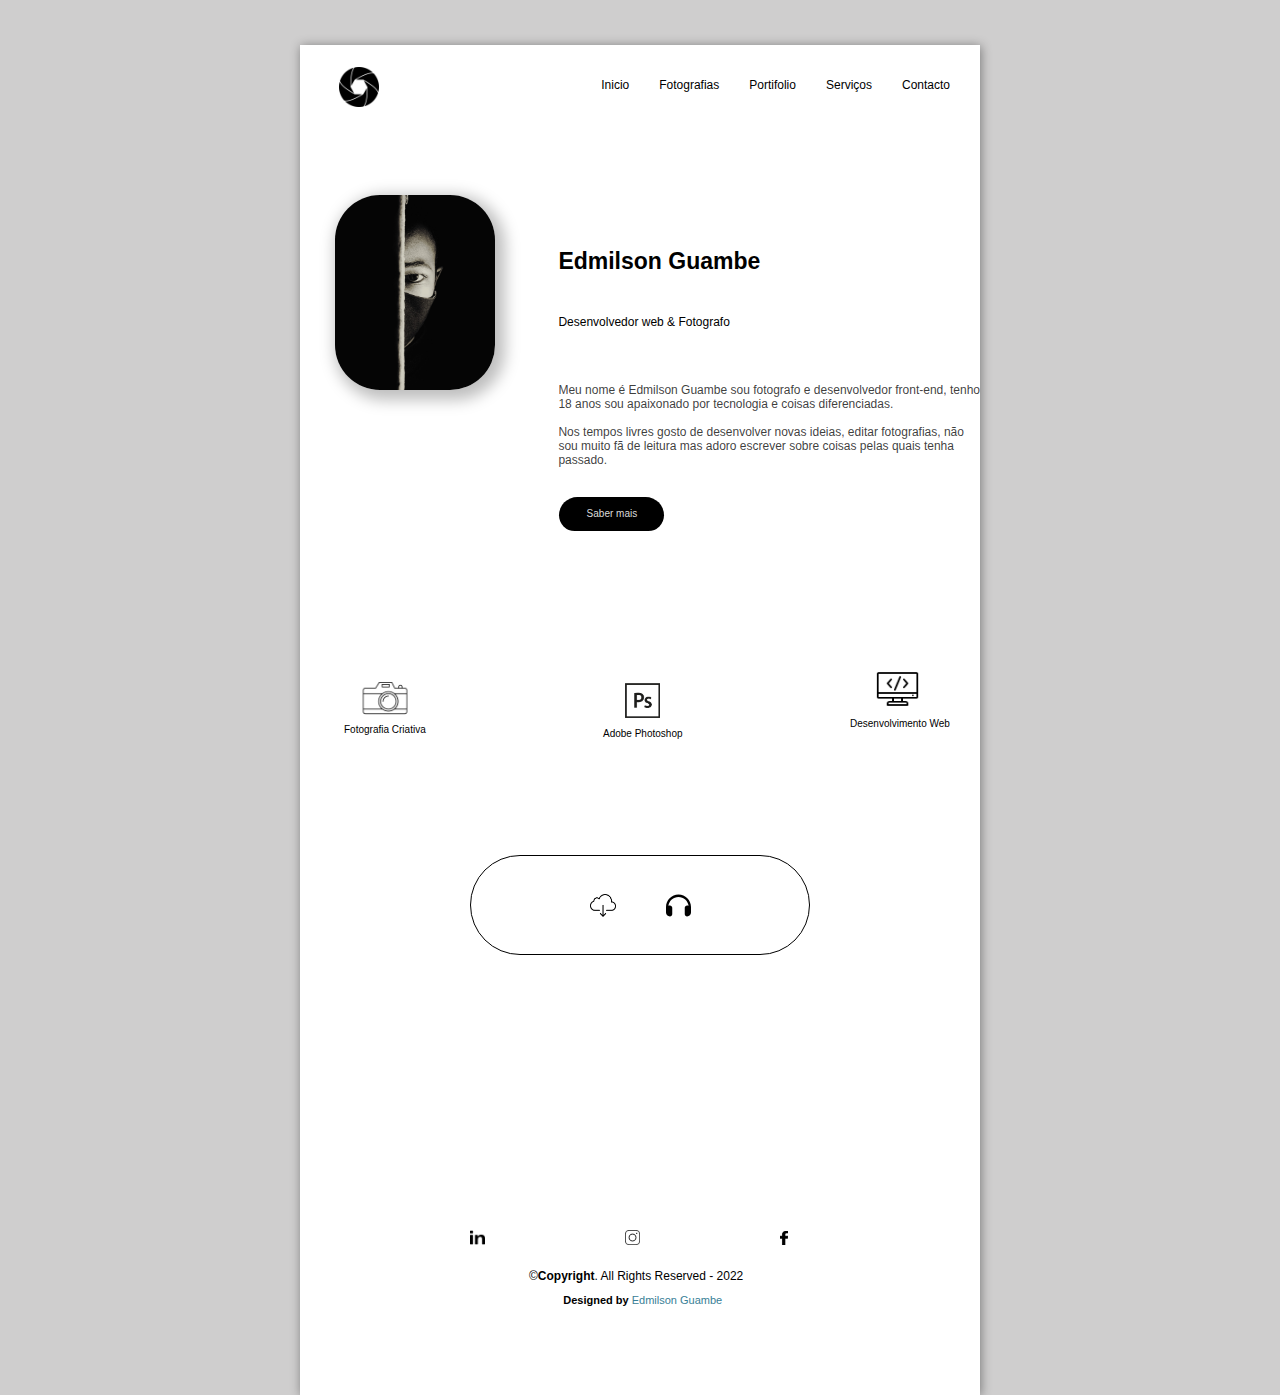
<file: index.html>
<!DOCTYPE html>
<html lang="pt-br">

<head>
    <meta charset="UTF-8">
    <meta http-equiv="X-UA-Compatible" content="IE=edge">
    <meta name="viewport" content="width=device-width, initial-scale=1.0">
    <title>Out zone</title>
    <link rel="stylesheet" href="css/style.css">
    <link rel="shortcut icon" href="./img/programmer.png" type="image/x-icon">
</head>

<body>
    <div class="box">
        <!--MENU-->
        <div class="navbar">
            <nav>
                <img class="img" src="./img/logo.jpg.png" alt="#">
                <ul>
                    <li><a href="index.html" target="_self"><b>Inicio</b></a></li>
                    <li><a href="pagina 2.html"><b>Fotografias</b></a></li>
                    <li><a href="https://github.com/EdmilsonG" target="_blank"><b>Portifolio</b></a></li>
                    <li><a href="#" target="_blank"><b>Serviços</b></a></li>
                    <li><a href="#" target="_parent"><b>Contacto</b></a></li>
                </ul>

                <div class="menu-icon">
                    <img src="./img/menu.png" alt="" width="35px">
                </div>

            </nav>
        </div>
        <!--END-MENU-->

        <!--CONTENT-->
        <div class="inform">
            <img class="img1" src="./img/pic2.jpg" alt="#" width="160px" height="195px">
            <h1>Edmilson Guambe</h1>
            <span>Desenvolvedor web & Fotografo</span>
            <p>Meu nome é Edmilson Guambe sou fotografo e desenvolvedor front-end, tenho 18 anos sou apaixonado por
                tecnologia e coisas diferenciadas. <br>
                <br> Nos tempos livres gosto de desenvolver novas ideias, editar fotografias,
                não sou muito fã de leitura mas adoro escrever sobre coisas pelas quais tenha passado.
                <a class="more" href="./docs/Curriculum vitae.pdf">Saber mais</a>
        </div>
        <!--END-CONTENT-->

        <!--SKILLS-SECTION-->
        <div class="conteudo">
            <img src="./img/cam.png" alt="" width="60px" height="60px" id="cam">
            <label class="lb1" for="tel">Fotografia Criativa</label>
            <img src="./img/Photoshop.png" alt="" width="35px" height="35px" id="pht">
            <label class="lb2" for="pht">Adobe Photoshop</label>
            <img src="./img/Desk.png" alt="" width="45px" height="40px" id="screen">
            <label class="lb3" for="screen">Desenvolvimento Web</label>
        </div>
        <!--END-SKILLS-SECTION-->
        <div class="links">
            <a href="http://drive.google.com/u?0/uc?id=14VucLKnphXVszXz4wWRcUFIUpsB9QMG&export=download" target="_blank"><img class="link1" src="./img/cloud.png" alt="#"></a>
            <a href="https://on.soundclound.com/tDtVU " target="_blank"><img class="link2" src="./img/headphones.svg" alt="#"></a>
        </div>
        <!--SOCIAL_MEDIAS-->
        <div class="medias">
            <a href="https://www.linkedin.com/in/edmilson-guambe/" target="_blank"><img class="item1" src="./img/linked.png" alt="#"></a>
            <a href="https://www.instagram.com/edmilsonguambe_?gshid=YmyMTA2M2Y=" target="_blank"><img class="item2" src="./img/ig.png.png" alt="#"></a>
            <a href="https://web.facebook.com/=" target="_blank"><img class="item3" src="./img/face.png.png"alt="#"></a>
        </div>
        <!--END_SOCIAL_MEDIAS-->

        <!--COPYRIGHT-->
        <div class="copyright">
            <span class="cp">&copy; <b>Copyright</b>. All Rights Reserved - 2022</span>
            <div class="cr">
                <b>Designed by</b> <a href="#">Edmilson Guambe</a>
            </div>
        </div>
        <!-- END-COPYRIGHT-->
    </div>
    <script src="./JS/menu.js"></script>
</body>

</html>
</file>
<file: css/style.css>
* {
    @import: url('https://fonts.googleapis.com/css2?family=Trochut&display=swap,https://fonts.googleapis.com/css2?family=IM+Fell+Double+Pica+SC&display=swap');
    padding: 0;
    margin: 0;
    box-sizing: border-box;
}

body {
    background-color: #cfcece;
    width: 100vw;
    height: 100vh;
    background-size: cover;
    overflow-x: hidden; /*remove o scroll horizontal*/
}

.box {
    display: block;
    width: 680px;
    height: 150%;
    box-shadow: 1px 1px 10px #00000069;
    background-color: #fff;
    position: relative;
    top: 80%;
    left: 50%;
    right: 50%;
    transform: translate(-50%, -50%);
    overflow: hidden;
    outline: invert;
}
/*DESK MENU*/
.img {
    display: flex;
    align-items: center;
    justify-content: center;
    padding: 5px;
    width: 50px;
    height: 50px;
    float: right;
    position: absolute;
    left: 5%;
    top: 2px;
}

.navbar {
    position: relative;
    top: 15px;
}

nav .menu-icon {
    display: flex;
    align-items: center;
    justify-content: center;
    cursor: pointer;
    display: none;
}

nav {
    display: flex;
    align-items: center;
    height: 50px;
    float: right;
}

nav ul {
    display: flex;
    list-style: none;
    align-items: center;
    justify-content: space-between;
}

nav ul li  {
    position: relative;
    right: 15px;
    padding: 5px;
    margin: 10px;
    overflow: hidden;
    outline: invert;
}
nav ul li a{
    text-decoration: none;
    color: #000;
    font-family: 'Trebuchet MS', 'Lucida Sans Unicode', 'Lucida Grande', 'Lucida Sans', Arial, sans-serif;
    font-weight:200;
    font-size: 12px;
}

nav ul a::after {
    content: '';
    background: #000a;
    height: 3px;
    display: block;
    width: 0%;
    transition: 0.5s;
}

nav ul a:hover::after {
    width: 100%;
}

/*CONTEUDO PRINCIPAl*/
.img1 {
    position: absolute;
    top: 150px;
    left: 35px;
    border-radius: 45px;    box-shadow: 5px 5px 15px 5px #00000042;
}

h1 {
    display: block;
    font-size: 23px;
    font-family: 'Franklin Gothic Medium', 'Arial Narrow', Arial, sans-serif;
    position: absolute;
    top: 15%;
    left: 38%;
}

span {
    display: flex;
    position: absolute;
    top: 20%;
    left: 38%;
    font-size: 12px;
    font-family: 'Trebuchet MS', 'Lucida Sans Unicode', 'Lucida Grande', 'Lucida Sans', Arial, sans-serif;

}

p {
    display: block;
    position: absolute;
    top: 25%;
    left: 38%;
    font-size: 12px;
    font-family: 'Trebuchet MS', 'Lucida Sans Unicode', 'Lucida Grande', 'Lucida Sans', Arial, sans-serif;
    color: #000000c5;
}

.more {
    display: flex;
    justify-content: center;
    align-items: center;
    position: relative;
    top: 30px;
    left: 1px;
    font-size: 10px;
    font-family: 'Trebuchet MS', 'Lucida Sans Unicode', 'Lucida Grande', 'Lucida Sans', Arial, sans-serif;
    text-decoration: none;
    color: #ffffffdc;
    background-color: #000000;
    border: none;
    border-radius:35px 35px 30px 30px;
    width: 105px;
    height: 34px;
}

.more:hover {
    content: '';
    background: #000000de;
    transition: 0.5s ease-in-out;
    padding: 4px;
}
/*HABILIDADES ADICIONAIS*/
.conteudo {
    display: block;
    width: 100%;
    height: auto;
    align-items: center;
    justify-content: center;
    position: relative;
    top: 45%;
    left: 60px;
}

#cam {
    display: flexbox;
    margin-right: 30px;
    padding: 0px;
    justify-content: space-between;
    position: relative;
    top: 15px;
    right: 5px;
}

#pht {
    display: flexbox;
    margin-right: 45px;
    padding: 0px;
    justify-content: space-between;
    position: relative;
    top:5px;
    left: 55px;
}

#screen {
    display: flexbox;
    margin-right: 45px;
    padding: 0px;
    justify-content: space-between;
    position: absolute;
    top: 25%;
    left: 515px;
}

.lb1 {
    align-items: center;
    justify-content: space-between;
    padding: 15px;
    position: relative;
    top: 20px;
    right: 125px;
    font-family: 'Franklin Gothic Medium', 'Arial Narrow', Arial, sans-serif;
    font-size: 10px;
    font-weight: 200;
}

.lb2 {
    align-items: center;
    justify-content: space-between;
    padding: 10px;
    position: absolute;
    top: 65px;
    left:233px;
    font-family: 'Franklin Gothic Medium', 'Arial Narrow', Arial, sans-serif;
    font-size: 10px;
    font-weight: 200;
}

.lb3 {
    align-items: center;
    justify-content: space-between;
    padding: 15px;
    position: absolute;
    top: 50px;
    left: 475px;
    font-family: 'Franklin Gothic Medium', 'Arial Narrow', Arial, sans-serif;
    font-size: 10px;
    font-weight: 200;
}
/*LINKS PARA FILME E MUSICA*/
.links{
   display: flex;
   align-items: center;
   justify-content: center;
   position:absolute;
   top: 60%;
   left: 25%;
   width: 50%;
   height: 100px;
   border: 1px solid #000;
   border-radius: 150px;
}
.link1{
    display: block;
    justify-content: space-between;
    padding: 0px;
    margin: 25px;
    width: 26px;
    height: 23px;
}
.link1:hover{
    content: '';
    transition: 0.5s ease-in-out;
    border-radius: 5px;
    padding: 2px;
    margin: 35px;
 }
.link2{
    display: block;
    justify-content: space-between;
    padding: 0px;
    margin: 25px;
    width:25px;
    height: 25px;
}
.link2:hover{
    content: '';
    transition: 0.5s ease-in-out;
    border-radius: 5px;
    padding: 2px;
    margin: 35px;
 }
/*MIDIAS*/
.medias {
    position: relative;
    top: 83%;
    left: 15%;
}

.item1 {
    width: 15px;
    height: 15px;
    position: relative;
    top: 60%;
    left: 10%;
}
.item1:hover{
    content: '';
    transition: 0.5s ease-in-out;
    padding: 1px;
 }

.item2 {
    width: 15px;
    height: 15px;
    position: relative;
    top: 60%;
    left: 30%;
}
.item2:hover{
    content: '';
    transition: 0.5s ease-in-out;
    padding: 1px;
 }

.item3 {
    width: 8px;
    height: 14px;
    position: relative;
    top: 60%;
    left: 50%;
}
.item3:hover{
    content: '';
    transition: 0.5s ease-in-out;
    padding: 1px;
 }
/*COPYRIGHT*/
.copyright{
    font-family: sans-serif;
    height: 2px;
    display: flex;
    flex-direction: row;
    position: relative;
    top: 83%;
    left: 5%;
}
.cp{
    position: relative;
    top: 20px;
    left: 195px;
    font-size: 12px; 
}
.cr{
    position: relative;
    top: 45px;
    left: 15px;
    font-size: 11px;
}
.cr a{
    text-decoration: none;
    color: #388096;
}
/*RESPONSIVIDADE-/-MOBILE*/
@media (max-width:320px) {
    .box {
        display: block;
        width: 100%;
        height: 150%;
        box-shadow: 1px 1px 10px #00000069;
        background-color: #fff;
        position: relative;
        top: 80%;
        left: 50%;
        right: 50%;
        transform: translate(-50%, -50%);
        overflow: hidden;
        outline: invert;
    }
/*MENU MOBILE*/
.navbar {
    position: relative;
    top: 10px;
}
    nav .menu-icon {
        display: flex;
        align-items: center;
        justify-content: center;
        display: block;
        padding:  50px;
        position: relative;
        left: 25%;
    }

    nav ul {
        position: fixed;
        width: 50%;
        height: 50%;
        top: 0;
        left: 100%;
        display: flex;
        align-items: center;
        flex-direction: column;
        transition: 0.5s ease-in;
        background: #a7a7a7;
    }

    nav ul.active {
        visibility: visible;
    }

    nav ul li a {
        font-size: 11px;
        color: #fff;
    }

/*CONTEUDO PRINCIPAL*/
    .img1 {
        position: absolute;
        top: 110px;
        left: 115px;
        border-radius: 2px;
        box-shadow: 5px 5px 15px 5px #0000005e;
    }

    h1 {
        display: block;
        font-size: 23px;
        font-family: 'Franklin Gothic Medium', 'Arial Narrow', Arial, sans-serif;
        position: absolute;
        margin-top: 45%;
        left: 28%;
    }

    span {
        display: flex;
        position: absolute;
        margin-top: 40%;
        left: 29%;
        font-size: 12px;
        font-family: 'Trebuchet MS', 'Lucida Sans Unicode', 'Lucida Grande', 'Lucida Sans', Arial, sans-serif;

    }

    p {
        display: block;
        padding: 0px 20px;
        position: absolute;
        top: 39%;
        left: 10px;
        font-size: 12px;
        font-family: 'Trebuchet MS', 'Lucida Sans Unicode', 'Lucida Grande', 'Lucida Sans', Arial, sans-serif;
        color: #000000c5;
    }

    .more {
        display: flex;
        justify-content: center;
        align-items: center;
        position: relative;
        top: 35px;
        left: 110px;
        font-size: 10px;
        font-family: 'Trebuchet MS', 'Lucida Sans Unicode', 'Lucida Grande', 'Lucida Sans', Arial, sans-serif;
        text-decoration: none;
        color: #ffffffdc;
        background-color: #000000;
        border: none;
        border-radius:20px 20px 35px 35px;
        width: 105px;
        height: 34px;
    }

    /*HABILIDADES*/
    .conteudo {
        display: flex;
        width: 100vw;
        height: 100px;
        flex-direction: column;
        align-items: center;
        justify-content: center;
        position: relative;
        top: 53%;
        left: 0px;
        overflow: hidden;
        outline: invert;
    }

    #cam {
        display: flex;
        margin-right: 30px;
        padding: 0px;
        justify-content: space-between;
        position: absolute;
        left: 45px;
        top: 15%;
    }

    #pht {
        display: flex;
        margin-right: 45px;
        padding: 0px;
        justify-content: space-between;
        position: absolute;
        left: 175px;
        top: 30%;
    }

    #screen {
        display: flex;
        margin-right: 45px;
        padding: 0px;
        justify-content: space-between;
        position: absolute;
        top: 30%;
        left: 290px;
    }


    .lb1 {
        align-items: center;
        justify-content: space-between;
        padding: 15px;
        position: relative;
        top: 50px;
        right: 115px;
        font-family: 'Franklin Gothic Medium', 'Arial Narrow', Arial, sans-serif;
        font-size: 10px;

    }

    .lb2 {
        align-items: center;
        justify-content: space-between;
        padding: 15px;
        position: relative;
        top: 10px;
        left:5px;
        font-family: 'Franklin Gothic Medium', 'Arial Narrow', Arial, sans-serif;
        font-size: 10px;

    }

    .lb3 {
        align-items: center;
        justify-content: space-between;
        padding: 15px;
        position: absolute;
        top: 60px;
        left: 260px;
        font-family: 'Franklin Gothic Medium', 'Arial Narrow', Arial, sans-serif;
        font-size: 10px;

    }

    /*LINKS PARA FILME E MUSICA*/
.links{
    display: flex;
    align-items: center;
    justify-content: center;
    flex-direction: column;
    position:absolute;
    top: 69%;
    left: 42%;
    width: 20%;
    height: 170px;
    border: 1px solid #000;
    border-radius:150px ;
 }

 .link1{
     display: block;
     justify-content: space-between;
     padding: 0px;
     margin: 35px;
     width: 26px;
     height: 23px;
 }
 .link1:hover{
    content: '';
    transition: 0.5s;
    border-radius: 5px;
    padding: 2px;
    margin: 35px;
 }
 .link2{
     display: block;
     justify-content: space-between;
     padding: 0px;
     margin: 35px;
     width:25px;
     height: 25px;
 }
 .link2:hover{
    content: '';
    transition: 0.1s;
    border-radius: 5px;
    padding: 2px;
    margin: 35px;
 }
    /*MIDIAS SOCIAIS*/
    .medias {
        position: relative;
        top: 76%;
        left: 15%;
    }

    .item1 {
        width: 15px;
        height: 15px;
        position: relative;
        top: 60%;
        left: 10%;
    }

    .item2 {
        width: 15px;
        height: 15px;
        position: relative;
        top: 60%;
        left: 30%;
    }

    /*COPYRIGHT*/
    .copyright{
        font-family: sans-serif;
        height: 2px;
        display: flex;
        flex-direction: row;
        position: relative;
        top: 55%;
        left: -10%;
    }
    .cp{
        position: relative;
        top: 70px;
        left: 140px;
        font-size: 11px; 
    }
    .cr{
        position: absolute;
        top:240px;
        left: 170px;
        font-size: 10px;
    }
    .cr a{
        text-decoration: none;
        color: #388096;
    }
}
</file>
